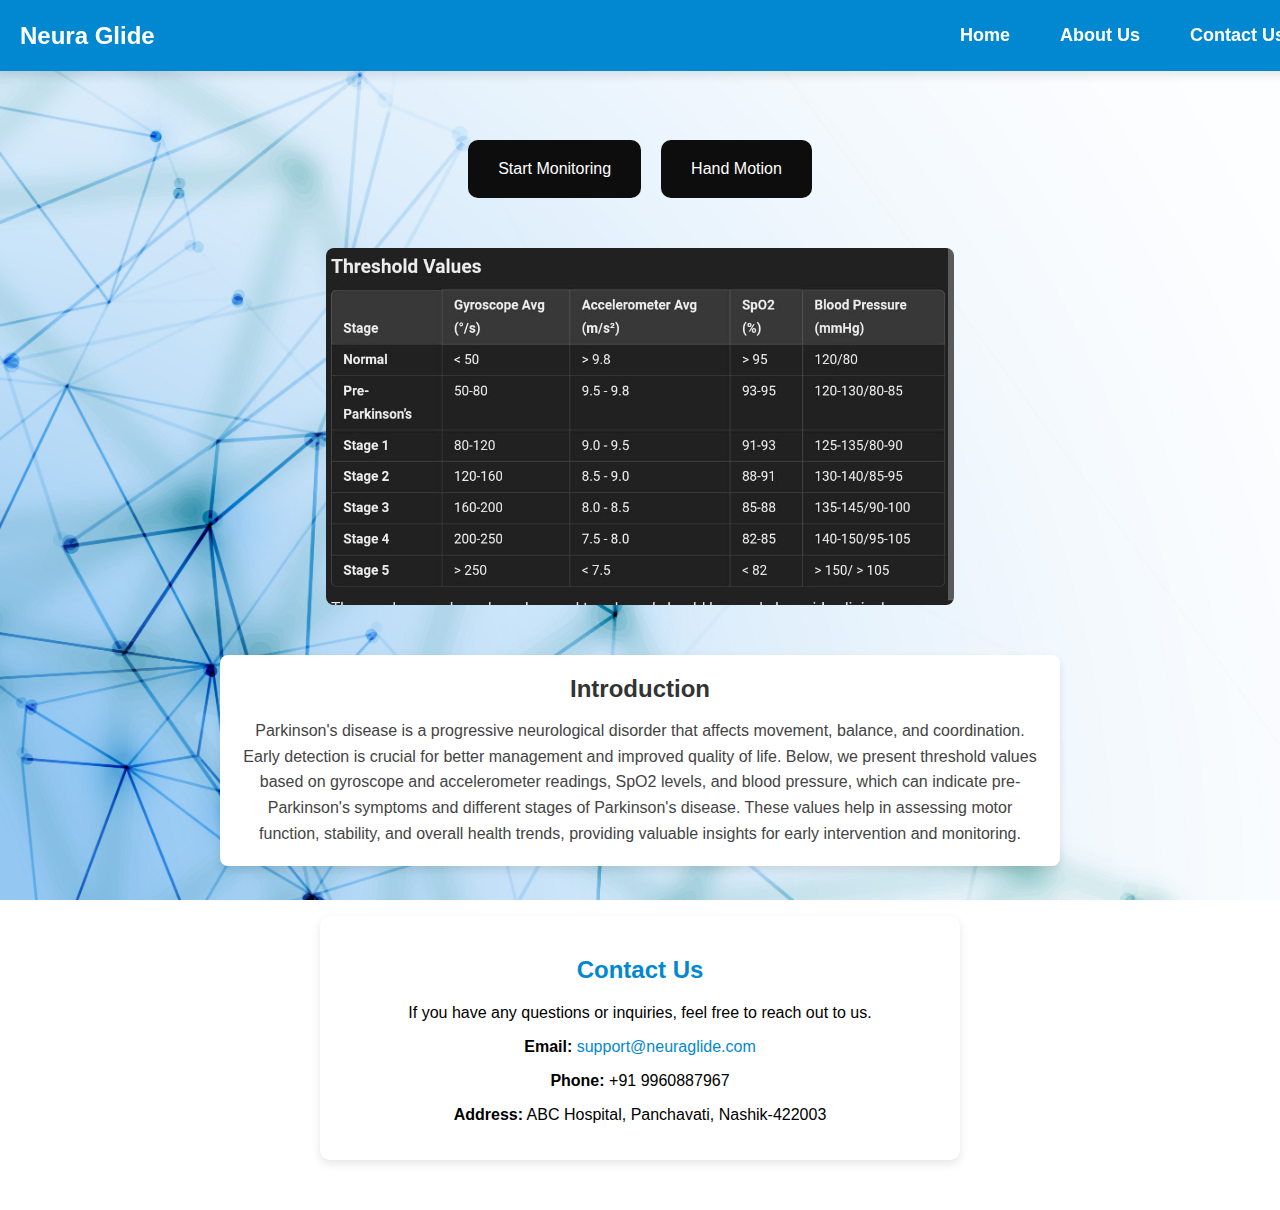
<file: index.html>
<!DOCTYPE html>
<html lang="en">
<head>
    <meta charset="UTF-8">
    <meta name="viewport" content="width=device-width, initial-scale=1.0">
    <title>Neura Glide</title>
    <style>
        body {
            margin: 0;
            font-family: Arial, sans-serif;
            text-align: center;
            background-image: url('/photos/17973908.jpg');
            background-size: cover;
            background-attachment: fixed;
        }
        .navbar {
            background: #0288d1;
            padding: 15px 20px;
            position: fixed;
            top: 0;
            width: 100%;
            display: flex;
            align-items: center;
            justify-content: space-between;
            box-shadow: 0 4px 10px rgba(0, 0, 0, 0.1);
            z-index: 1000;
        }
        .navbar h1 {
            color: white;
            margin: 0;
            font-size: 24px;
        }
        .nav-links {
            display: flex;
            gap: 20px;
        }
        .nav-links a {
            color: white;
            text-decoration: none;
            padding: 10px 15px;
            font-size: 18px;
            font-weight: bold;
            border-radius: 8px;
            transition: background 0.3s, transform 0.2s;
        }
        .nav-links a:hover {
            background: #0277bd;
            transform: scale(1.1);
        }
        .content {
            padding-top: 100px;
        }
        .button-container {
            display: flex;
            justify-content: center;
            gap: 20px;
            margin-top: 40px;
        }
        .button-container button {
            background: #0d0d0e;
            color: white;
            padding: 20px 30px;
            border: none;
            border-radius: 10px;
            cursor: pointer;
            font-size: 16px;
            transition: transform 0.3s;
        }
        .button-container button:hover {
            transform: scale(1.1);
        }
        .threshold-box {
            width: 350px;
            background-color: white;
            border-radius: 10px;
            box-shadow: 0 4px 8px rgba(0, 0, 0, 0.1);
            padding: 20px;
            margin: 50px auto;
            text-align: left;
        }
        .intro-image {
            max-width: 70%; /* Ensures the image is responsive */
            height: auto;
            border-radius: 8px; /* Optional: Rounds the corners */
            display: block;
            margin: 0 auto 15px; /* Centers image & adds space below */
            margin-top: 50px;
        }
        .threshold-title {
            text-align: center;
            font-size: 24px;
            font-weight: bold;
            margin-bottom: 20px;
            color: #0288d1;
        }
        .threshold-item {
            display: flex;
            justify-content: space-between;
            margin-bottom: 15px;
            padding-bottom: 10px;
            border-bottom: 1px solid #eee;
        }
        .threshold-label {
            font-weight: bold;
            color: #555;
        }
        .threshold-value {
            color: #0066cc;
            font-weight: bold;
        }
        .intro-box {
            max-width: 800px;
            background-color: white;
            border-radius: 8px;
            box-shadow: 0 4px 8px rgba(0, 0, 0, 0.1);
            padding: 20px;
            margin: 50px auto;
            text-align: center;
        }
        
        .intro-title {
            font-size: 24px;
            font-weight: bold;
            margin-bottom: 15px;
            color: #333;
        }
        
        .intro-text {
            line-height: 1.6;
            color: #444;
        }
        .contact-container {
            max-width: 600px;
            margin: 50px auto;
            padding: 20px;
            background: white;
            border-radius: 10px;
            box-shadow: 0 4px 10px rgba(0, 0, 0, 0.1);
        }
        .contact-container h2 {
            color: #0288d1;
        }
        .contact-container p {
            font-size: 16px;
        }
        .contact-container a {
            color: #0288d1;
            text-decoration: none;
        }
        @media (max-width: 768px) {
            .navbar {
                flex-direction: column;
                text-align: center;
            }
            .nav-links {
                flex-direction: column;
                align-items: center;
                margin-top: 10px;
            }
            .button-container {
                flex-direction: column;
                gap: 10px;
            }
        }
    </style>
</head>
<body>
    <div class="navbar">
        <h1>Neura Glide</h1>
        <div class="nav-links">
            <a href="#">Home</a>
            <a href="about.html">About Us</a>
            <a href="contact.html">Contact Us</a>
        </div>
    </div>
    
    <div class="content">
        <div class="button-container">
            <button onclick="location.href='web.html'">Start Monitoring</button>
            <button onclick="location.href='handmotion.html'">Hand Motion</button>
        </div>

        <div class="intro-image">
            <img src="photos\WhatsApp Image 2025-02-28 at 12.22.13 AM.jpeg" alt="Description" class="intro-image">
        </div>
    </div>

    <div class="intro-box">
        <div class="intro-title">Introduction</div>
        <div class="intro-text">
            Parkinson's disease is a progressive neurological disorder that affects movement, balance, and coordination. 
            Early detection is crucial for better management and improved quality of life. Below, we present threshold 
            values based on gyroscope and accelerometer readings, SpO2 levels, and blood pressure, which can indicate 
            pre-Parkinson's symptoms and different stages of Parkinson's disease. These values help in assessing motor 
            function, stability, and overall health trends, providing valuable insights for early intervention and monitoring.
        </div>
    </div>
    
    <div class="contact-container">
        <h2>Contact Us</h2>
        <p>If you have any questions or inquiries, feel free to reach out to us.</p>
        <p><strong>Email:</strong> <a href="mailto:support@neuraglide.com">support@neuraglide.com</a></p>
        <p><strong>Phone:</strong> +91 9960887967</p>
        <p><strong>Address:</strong> ABC Hospital, Panchavati, Nashik-422003</p>
    </div>
</body>
</html>
</file>
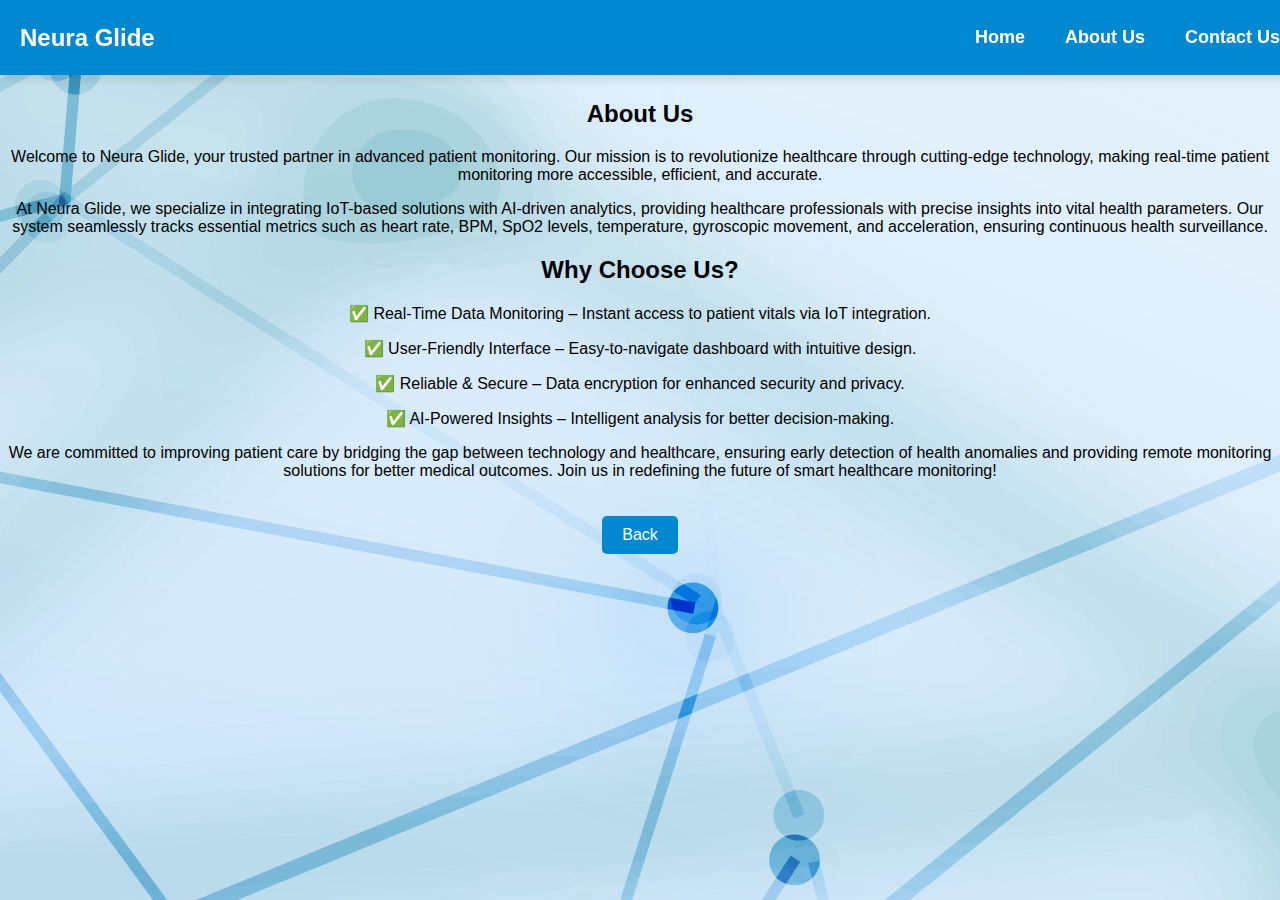
<file: about.html>
<!DOCTYPE html>
<html lang="en">
<head>
    <meta charset="UTF-8">
    <meta name="viewport" content="width=device-width, initial-scale=1.0">
    <title>About Us - Neura Glide</title>
    <style>
        body {
            margin: 0;
            font-family: Arial, sans-serif;
            text-align: center;
            background-image: url('/photos/17973908.jpg');
        }
        .navbar {
            background: #0288d1;
            padding: 15px 20px;
            position: fixed;
            top: 0;
            width: 100%;
            display: flex;
            align-items: center;
            justify-content: flex-start;
            box-shadow: 0 4px 10px rgba(0, 0, 0, 0.1);
            z-index: 1000;
        }
        .navbar h1 {
            color: white;
            margin: 0;
            font-size: 24px;
            padding-right: 20px;
        }
        .nav-links {
            display: flex;
            margin-left: auto;
        }
        .nav-links a {
            color: white;
            text-decoration: none;
            padding: 12px 20px;
            font-size: 18px;
            font-weight: bold;
            border-radius: 8px;
            transition: background 0.3s, transform 0.2s;
        }
        .nav-links a:hover {
            background: #0277bd;
            transform: scale(1.1);
        }
        .content {
            padding-top: 80px;
            text-align: center;
        }
        .info-block {
            display: block;
            background: #ffffff;
            padding: 100px;
            margin: 20px auto;
            width: 60%;
            border-radius: 50px;
            box-shadow: 0 0 15px rgba(0, 0, 0, 0.1);
            transition: transform 0.3s, background-color 0.3s;
            font-weight: bold;
            color: #333;
        }
        .info-block:nth-child(odd) {
            background: #b3e5fc;
        }
        .info-block:nth-child(even) {
            background: #81d4fa;
        }
        .info-block:hover {
            transform: scale(1.05);
            background-color: #4fc3f7;
        }
        .highlight-block {
            background: #4fc3f7 !important;
        }
        .iframe-container {
            display: flex;
            justify-content: center;
            gap: 20px;
        }
        iframe {
            display: block;
            margin: 10px auto;
        }
        canvas {
            margin-top: 20px;
            max-width: 600px;
            width: 100%;
        }
        .back-button {
            background: #0288d1;
            color: white;
            padding: 10px 20px;
            border: none;
            border-radius: 5px;
            cursor: pointer;
            font-size: 16px;
            margin-top: 20px;
        }
        .back-button:hover {
            background: #0277bd;
        }
    </style>
</head>
<body>
    <div class="navbar">
        <h1>Neura Glide</h1>
        <div class="nav-links">
            <a href="index.html">Home</a>
            <a href="about.html">About Us</a>
            <a href="contact.html">Contact Us</a>
        </div>
    </div>
    <div class="content">
        <h2>About Us</h2>
        <p>Welcome to Neura Glide, your trusted partner in advanced patient monitoring. Our mission is to revolutionize healthcare through cutting-edge technology, making real-time patient monitoring more accessible, efficient, and accurate.</p>
        <p>At Neura Glide, we specialize in integrating IoT-based solutions with AI-driven analytics, providing healthcare professionals with precise insights into vital health parameters. Our system seamlessly tracks essential metrics such as heart rate, BPM, SpO2 levels, temperature, gyroscopic movement, and acceleration, ensuring continuous health surveillance.</p>
        <h2>Why Choose Us?</h2>
        <p>✅ Real-Time Data Monitoring – Instant access to patient vitals via IoT integration.</p>
        <p>✅ User-Friendly Interface – Easy-to-navigate dashboard with intuitive design.</p>
        <p>✅ Reliable & Secure – Data encryption for enhanced security and privacy.</p>
        <p>✅ AI-Powered Insights – Intelligent analysis for better decision-making.</p>
        <p>We are committed to improving patient care by bridging the gap between technology and healthcare, ensuring early detection of health anomalies and providing remote monitoring solutions for better medical outcomes.

            Join us in redefining the future of smart healthcare monitoring!
            
            </p>
            <button class="back-button" onclick="history.back()">Back</button>
    </div>
</body>
</html>
</file>
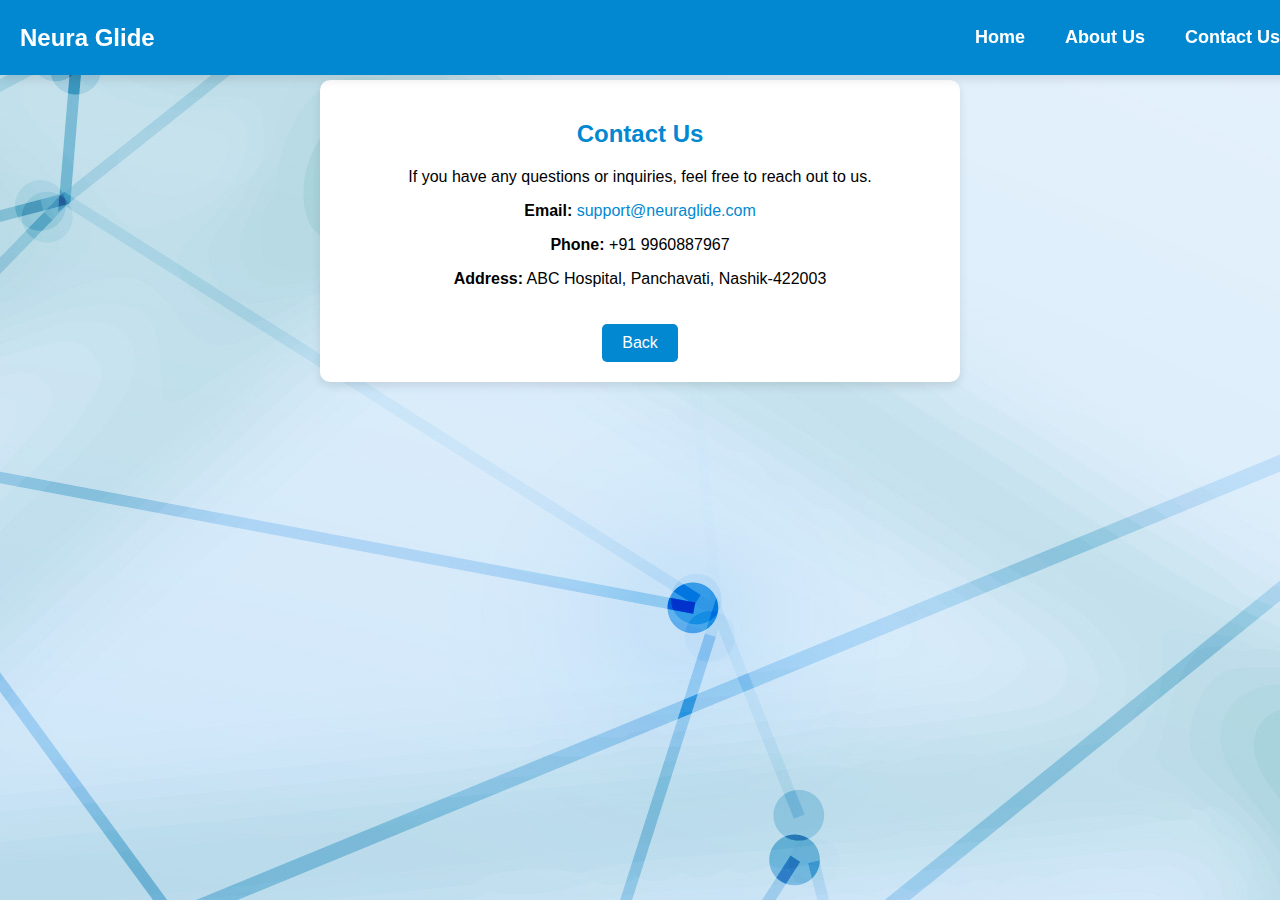
<file: contact.html>
<!DOCTYPE html>
<html lang="en">
<head>
    <meta charset="UTF-8">
    <meta name="viewport" content="width=device-width, initial-scale=1.0">
    <title>Contact Us - Neura Glide</title>
    <style>
        body {
            margin: 0;
            font-family: Arial, sans-serif;
            text-align: center;
            background-image: url('/photos/17973908.jpg');
        }
        .navbar {
            background: #0288d1;
            padding: 15px 20px;
            position: fixed;
            top: 0;
            width: 100%;
            display: flex;
            align-items: center;
            justify-content: flex-start;
            box-shadow: 0 4px 10px rgba(0, 0, 0, 0.1);
            z-index: 1000;
        }
        .navbar h1 {
            color: white;
            margin: 0;
            font-size: 24px;
            padding-right: 20px;
        }
        .nav-links {
            display: flex;
            margin-left: auto;
        }
        .nav-links a {
            color: white;
            text-decoration: none;
            padding: 12px 20px;
            font-size: 18px;
            font-weight: bold;
            border-radius: 8px;
            transition: background 0.3s, transform 0.2s;
        }
        .nav-links a:hover {
            background: #0277bd;
            transform: scale(1.1);
        }
        .content {
            padding-top: 80px;
            text-align: center;
        }
        .info-block {
            display: block;
            background: #ffffff;
            padding: 100px;
            margin: 20px auto;
            width: 60%;
            border-radius: 50px;
            box-shadow: 0 0 15px rgba(0, 0, 0, 0.1);
            transition: transform 0.3s, background-color 0.3s;
            font-weight: bold;
            color: #333;
        }
        .info-block:nth-child(odd) {
            background: #b3e5fc;
        }
        .info-block:nth-child(even) {
            background: #81d4fa;
        }
        .info-block:hover {
            transform: scale(1.05);
            background-color: #4fc3f7;
        }
        .highlight-block {
            background: #4fc3f7 !important;
        }
        .iframe-container {
            display: flex;
            justify-content: center;
            gap: 20px;
        }
        iframe {
            display: block;
            margin: 10px auto;
        }
        canvas {
            margin-top: 20px;
            max-width: 600px;
            width: 100%;
        }
        .contact-container {
            margin-top: 80px;
            max-width: 600px;
            margin-left: auto;
            margin-right: auto;
            padding: 20px;
            background: white;
            border-radius: 10px;
            box-shadow: 0 4px 10px rgba(0, 0, 0, 0.1);
        }
        .contact-container h2 {
            color: #0288d1;
        }
        .contact-container p {
            font-size: 16px;
        }
        .contact-container a {
            color: #0288d1;
            text-decoration: none;
        }
        .back-button {
            background: #0288d1;
            color: white;
            padding: 10px 20px;
            border: none;
            border-radius: 5px;
            cursor: pointer;
            font-size: 16px;
            margin-top: 20px;
        }
        .back-button:hover {
            background: #0277bd;
        }
    </style>
</head>
<body>
    <div class="navbar">
        <h1>Neura Glide</h1>
        <div class="nav-links">
            <a href="index.html">Home</a>
            <a href="about.html">About Us</a>
            <a href="contact.html">Contact Us</a>
        </div>
    </div>
    
    <div class="contact-container">
        <h2>Contact Us</h2>
        <p>If you have any questions or inquiries, feel free to reach out to us.</p>
        <p><strong>Email:</strong> <a href="mailto:support@neuraglide.com">support@neuraglide.com</a></p>
        <p><strong>Phone:</strong> +91 9960887967</p>
        <p><strong>Address:</strong> ABC Hospital, Panchavati, Nashik-422003</p>
        <button class="back-button" onclick="history.back()">Back</button>
    </div>
</body>
</html>
</file>
